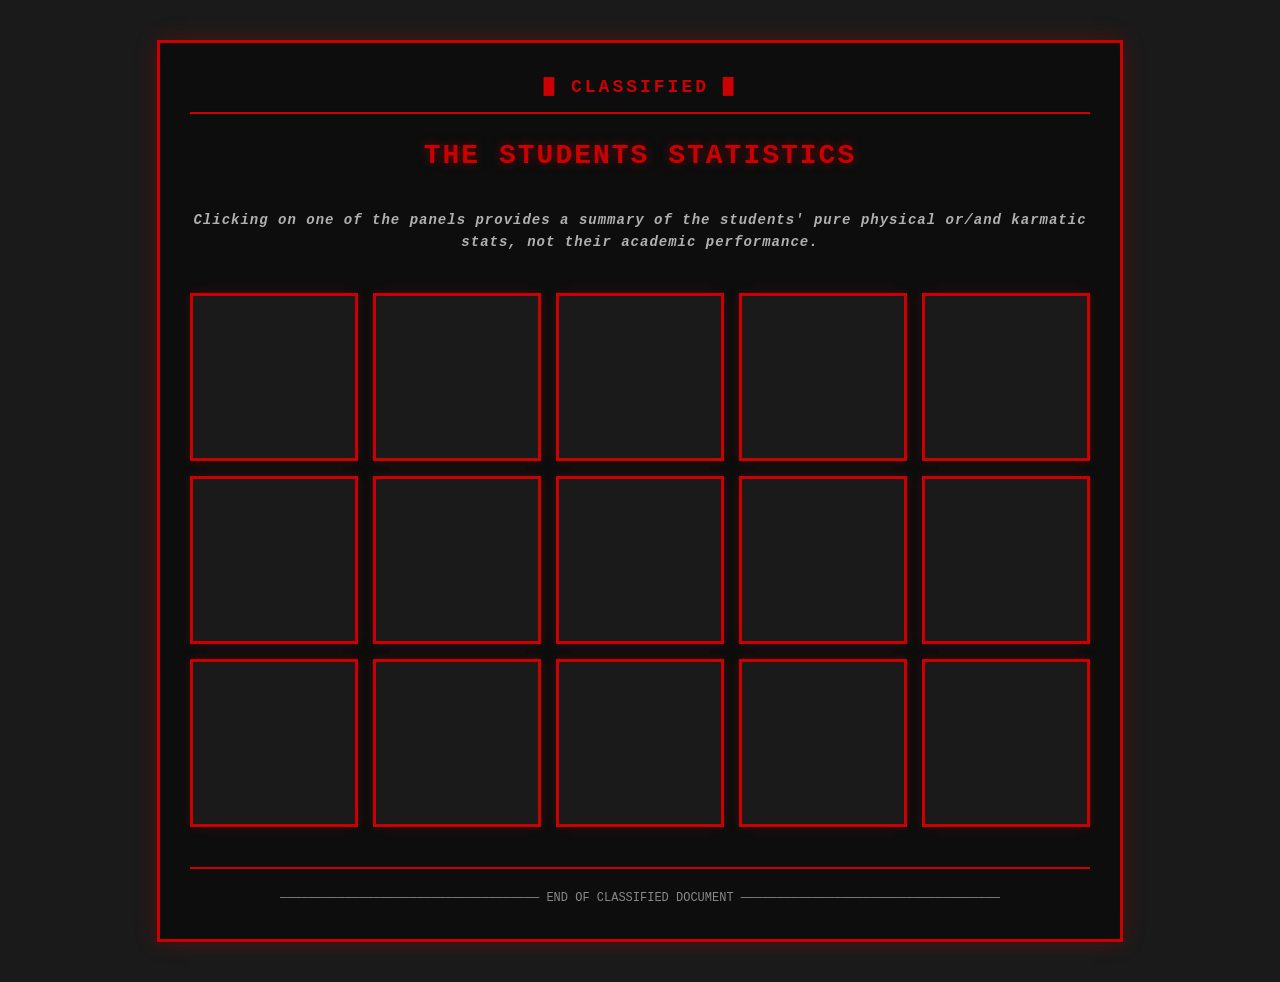
<file: index.html>
<!DOCTYPE html>
<html lang="en">
    <head>
        <meta charset="UTF-8">
        <meta http-equiv="refresh" content="0; url=Template/index.html">
        <title>Redirecting...</title>
    </head>
    <body>
        <p>Redirecting to <a href="Template/index.html">Template/index.html</a>...</p>
    </body>
</html>
</file>
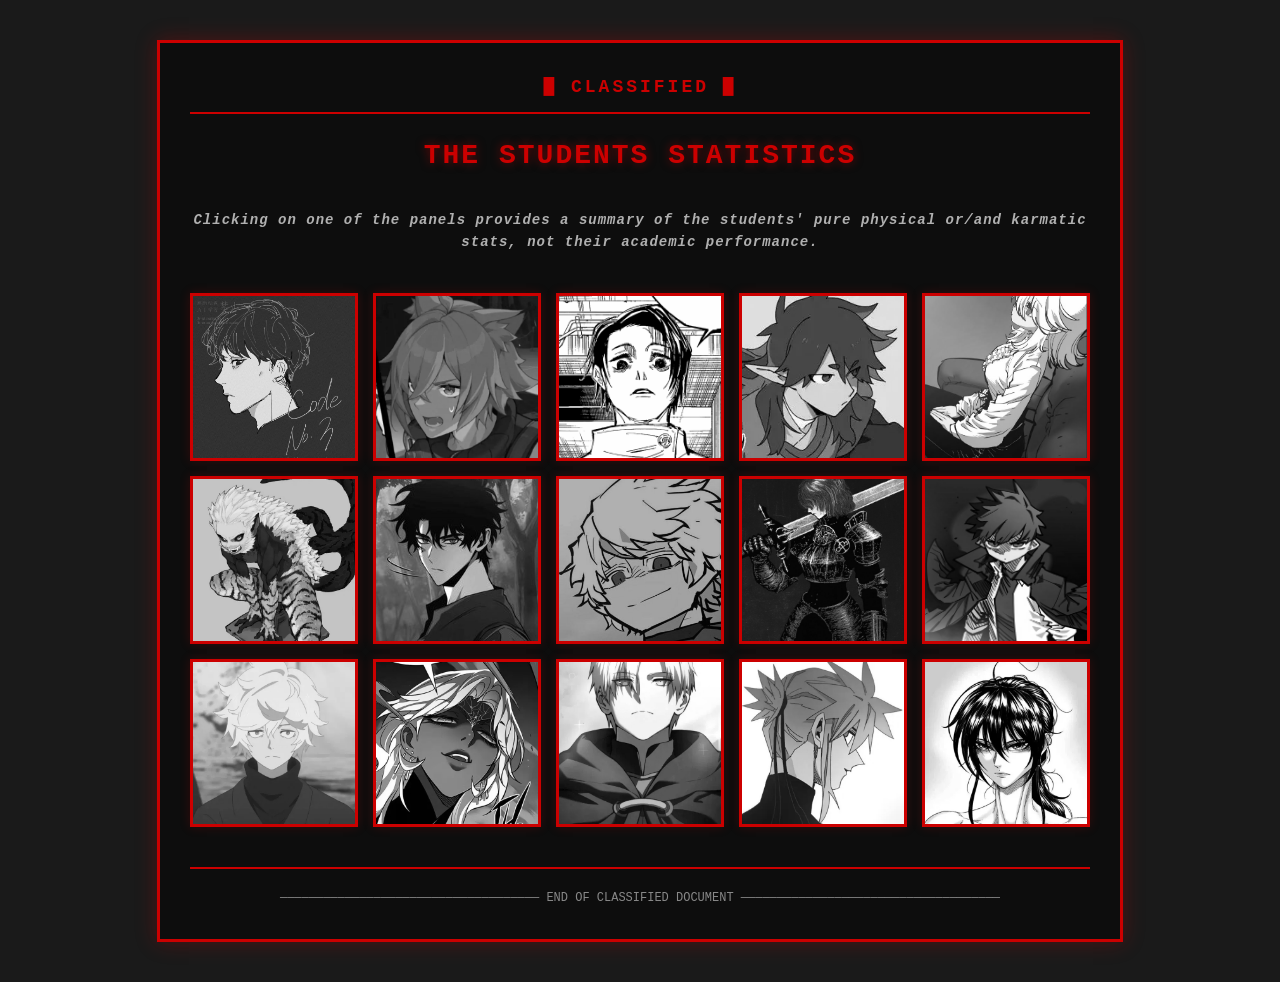
<file: Template/index.html>
<!DOCTYPE html>
<html lang="en">
    <head>
        <title>The Students Statistics</title>
        <link rel="stylesheet" href="../Assets/Style/homepage.css?v=20260331a">
    </head>
    <body>
        <div class="document-container">
            <div class="classification">█ CLASSIFIED █</div>
            <h1>The Students Statistics</h1>
            <h2>Clicking on one of the panels provides a summary of the students' pure physical or/and karmatic stats, not their academic performance.</h2>
            
            <div class="panels-grid">
                <a href="student-profile.html?id=1" class="student-panel">
                    <div class="panel-image" style="background-image: url('../Assets/Images/1EE77C37-54DA-4675-B855-DF644EA32C57.jpg')"></div>
                </a>
                <a href="student-profile.html?id=2" class="student-panel">
                    <div class="panel-image" style="background-image: url('../Assets/Images/2vIanhLsqHhg2gno.webp')"></div>
                </a>
                <a href="student-profile.html?id=3" class="student-panel">
                    <div class="panel-image" style="background-image: url('../Assets/Images/33d93103d56a1a835182aa9ca1f99cf0.jpg')"></div>
                </a>
                <a href="student-profile.html?id=4" class="student-panel">
                    <div class="panel-image" style="background-image: url('../Assets/Images/3mABdoGwsFuGl6ri.webp')"></div>
                </a>
                <a href="student-profile.html?id=5" class="student-panel">
                    <div class="panel-image" style="background-image: url('../Assets/Images/4e7a7c5ccf7ae3b281313e4c67a0d216.png')"></div>
                </a>
                <a href="student-profile.html?id=6" class="student-panel">
                    <div class="panel-image" style="background-image: url('../Assets/Images/8rvfvBgezRMFt7m3.webp')"></div>
                </a>
                <a href="student-profile.html?id=7" class="student-panel">
                    <div class="panel-image" style="background-image: url('../Assets/Images/943cc817520e220ea36a9e704f3b32b0.png')"></div>
                </a>
                <a href="student-profile.html?id=8" class="student-panel">
                    <div class="panel-image" style="background-image: url('../Assets/Images/a8296d1083004cb5cd51013947ecfb99.png')"></div>
                </a>
                <a href="student-profile.html?id=9" class="student-panel">
                    <div class="panel-image" style="background-image: url('../Assets/Images/GRd0Na_WIAAooSL.png')"></div>
                </a>
                <a href="student-profile.html?id=10" class="student-panel">
                    <div class="panel-image" style="background-image: url('../Assets/Images/IMG_2215.png')"></div>
                </a>
                <a href="student-profile.html?id=11" class="student-panel">
                    <div class="panel-image" style="background-image: url('../Assets/Images/l3UuYF94eLdFNFoT.webp')"></div>
                </a>
                <a href="student-profile.html?id=12" class="student-panel">
                    <div class="panel-image" style="background-image: url('../Assets/Images/Ni3l3p6dka9KF7W7.webp')"></div>
                </a>
                <a href="student-profile.html?id=13" class="student-panel">
                    <div class="panel-image" style="background-image: url('../Assets/Images/RoNm7lmFNV6UTLUL.webp')"></div>
                </a>
                <a href="student-profile.html?id=14" class="student-panel">
                    <div class="panel-image" style="background-image: url('../Assets/Images/V0VuhcFTqB_MfFT7.webp')"></div>
                </a>
                <a href="student-profile.html?id=15" class="student-panel">
                    <div class="panel-image" style="background-image: url('../Assets/Images/xMxUMhvrezGV2XjQ.webp')"></div>
                </a>
            </div>
            
            <div class="document-footer">
                ────────────────────────────────────
                END OF CLASSIFIED DOCUMENT
                ────────────────────────────────────
            </div>
        </div>
    </body>
</html>
</file>
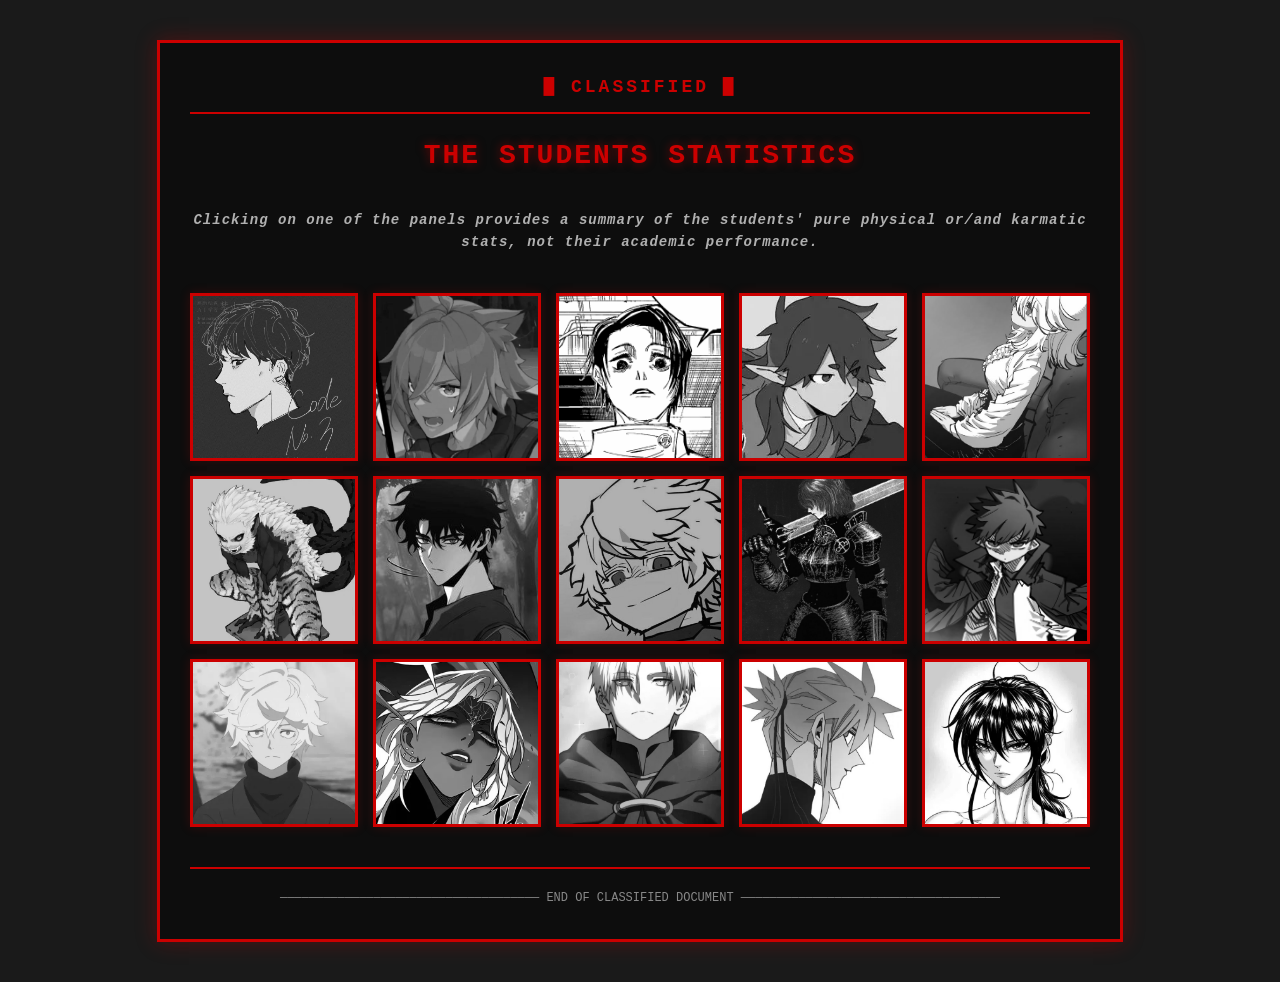
<file: Template/homepage.html>
<!DOCTYPE html>
<html lang="en">
    <head>
        <title>The Students Statistics</title>
        <link rel="stylesheet" href="../Assets/Style/homepage.css">
    </head>
    <body>
        <div class="document-container">
            <div class="classification">█ CLASSIFIED █</div>
            <h1>The Students Statistics</h1>
            <h2>Clicking on one of the panels provides a summary of the students' pure physical or/and karmatic stats, not their academic performance.</h2>
            
            <div class="panels-grid">
                <a href="student-profile.html?id=1" class="student-panel">
                    <div class="panel-image" style="background-image: url('../Assets/Images/1EE77C37-54DA-4675-B855-DF644EA32C57.jpg')"></div>
                </a>
                <a href="student-profile.html?id=2" class="student-panel">
                    <div class="panel-image" style="background-image: url('../Assets/Images/2vIanhLsqHhg2gno.webp')"></div>
                </a>
                <a href="student-profile.html?id=3" class="student-panel">
                    <div class="panel-image" style="background-image: url('../Assets/Images/33d93103d56a1a835182aa9ca1f99cf0.jpg')"></div>
                </a>
                <a href="student-profile.html?id=4" class="student-panel">
                    <div class="panel-image" style="background-image: url('../Assets/Images/3mABdoGwsFuGl6ri.webp')"></div>
                </a>
                <a href="student-profile.html?id=5" class="student-panel">
                    <div class="panel-image" style="background-image: url('../Assets/Images/4e7a7c5ccf7ae3b281313e4c67a0d216.png')"></div>
                </a>
                <a href="student-profile.html?id=6" class="student-panel">
                    <div class="panel-image" style="background-image: url('../Assets/Images/8rvfvBgezRMFt7m3.webp')"></div>
                </a>
                <a href="student-profile.html?id=7" class="student-panel">
                    <div class="panel-image" style="background-image: url('../Assets/Images/943cc817520e220ea36a9e704f3b32b0.png')"></div>
                </a>
                <a href="student-profile.html?id=8" class="student-panel">
                    <div class="panel-image" style="background-image: url('../Assets/Images/a8296d1083004cb5cd51013947ecfb99.png')"></div>
                </a>
                <a href="student-profile.html?id=9" class="student-panel">
                    <div class="panel-image" style="background-image: url('../Assets/Images/GRd0Na_WIAAooSL.png')"></div>
                </a>
                <a href="student-profile.html?id=10" class="student-panel">
                    <div class="panel-image" style="background-image: url('../Assets/Images/IMG_2215.png')"></div>
                </a>
                <a href="student-profile.html?id=11" class="student-panel">
                    <div class="panel-image" style="background-image: url('../Assets/Images/l3UuYF94eLdFNFoT.webp')"></div>
                </a>
                <a href="student-profile.html?id=12" class="student-panel">
                    <div class="panel-image" style="background-image: url('../Assets/Images/Ni3l3p6dka9KF7W7.webp')"></div>
                </a>
                <a href="student-profile.html?id=13" class="student-panel">
                    <div class="panel-image" style="background-image: url('../Assets/Images/RoNm7lmFNV6UTLUL.webp')"></div>
                </a>
                <a href="student-profile.html?id=14" class="student-panel">
                    <div class="panel-image" style="background-image: url('../Assets/Images/V0VuhcFTqB_MfFT7.webp')"></div>
                </a>
                <a href="student-profile.html?id=15" class="student-panel">
                    <div class="panel-image" style="background-image: url('../Assets/Images/xMxUMhvrezGV2XjQ.webp')"></div>
                </a>
            </div>
            
            <div class="document-footer">
                ────────────────────────────────────
                END OF CLASSIFIED DOCUMENT
                ────────────────────────────────────
            </div>
        </div>
    </body>
</html>
</file>
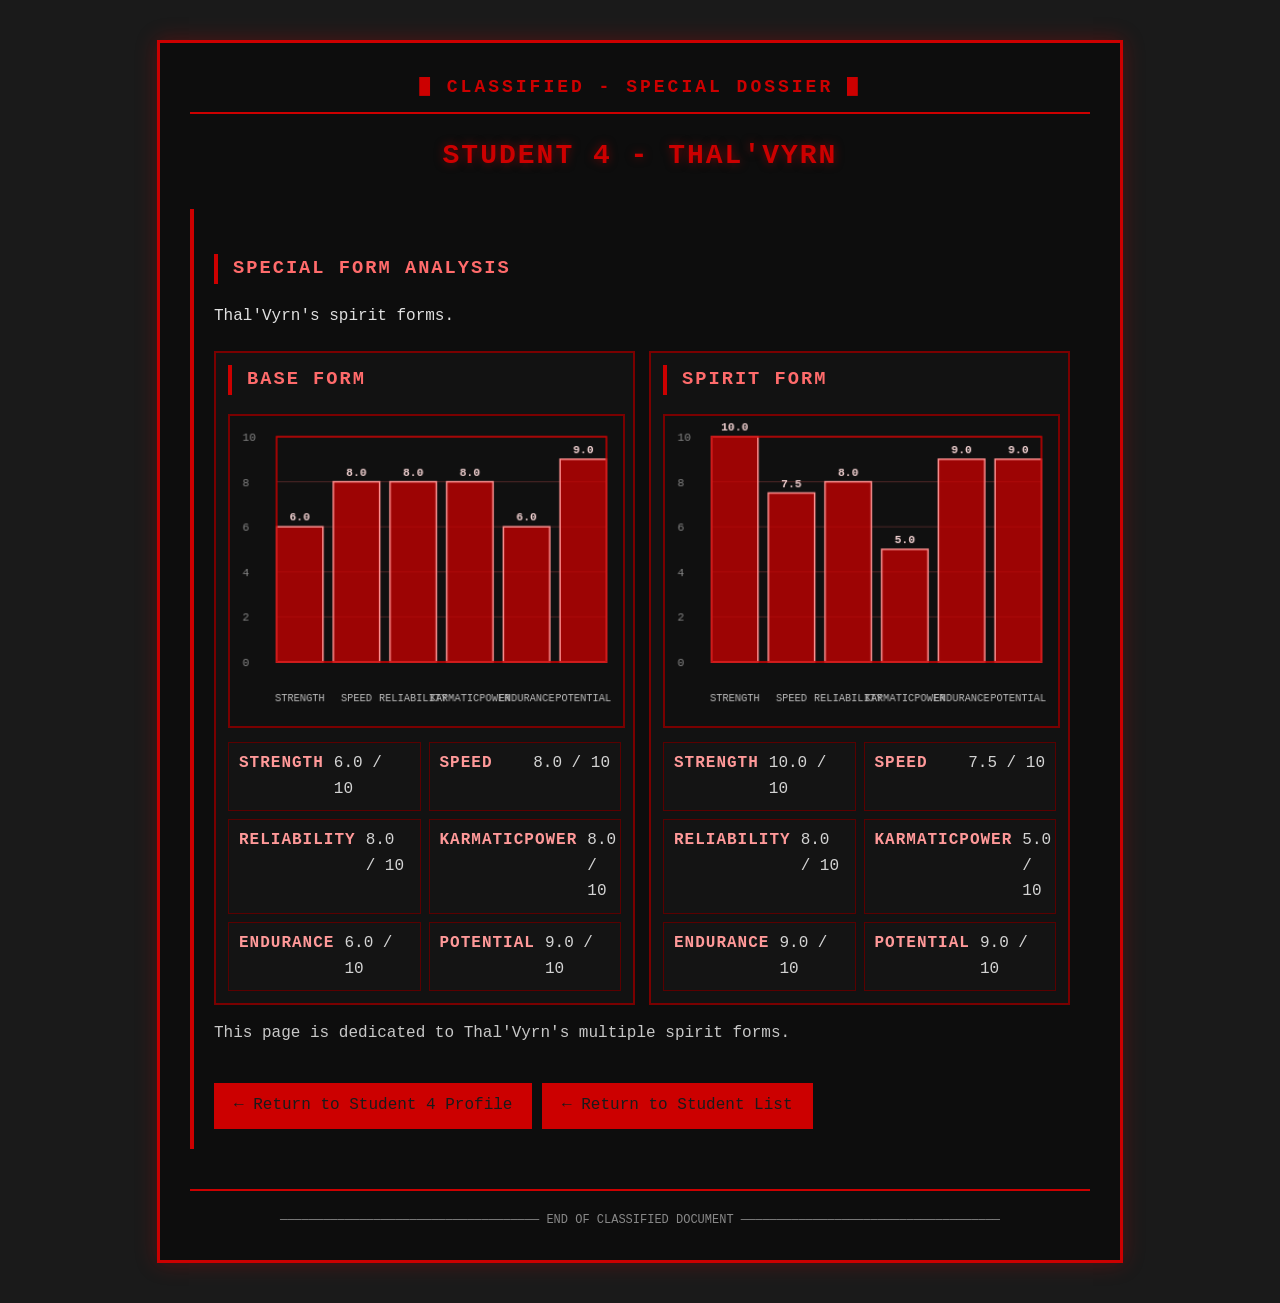
<file: Template/student4-special.html>
<!DOCTYPE html>
<html lang="en">
    <head>
        <title>Student 4 Special Stats</title>
        <link rel="stylesheet" href="../Assets/Style/homepage.css?v=20260331a">
    </head>
    <body>
        <div class="document-container">
            <div class="classification">█ CLASSIFIED - SPECIAL DOSSIER █</div>
            <h1>Student 4 - Thal'Vyrn</h1>

            <div class="profile-section">
                <h3>Special Form Analysis</h3>
                <p id="specialStudentLabel">Dual-form chart for Thal'Vyrn.</p>

                <div class="special-layout">
                    <div class="special-card">
                        <h3>Base Form</h3>
                        <canvas id="student4BaseChart" class="student-chart" width="380" height="300"></canvas>
                        <div id="student4BaseLegend" class="chart-legend"></div>
                    </div>

                    <div class="special-card">
                        <h3>Spirit Form</h3>
                        <canvas id="student4SpiritChart" class="student-chart" width="380" height="300"></canvas>
                        <div id="student4SpiritLegend" class="chart-legend"></div>
                    </div>
                </div>

                <p class="special-note" id="specialStudentNote"></p>

                <a href="student-profile.html?id=4" class="back-link">← Return to Student 4 Profile</a>
                <a href="index.html" class="back-link">← Return to Student List</a>
            </div>

            <div class="document-footer">
                ────────────────────────────────────
                END OF CLASSIFIED DOCUMENT
                ────────────────────────────────────
            </div>
        </div>

        <script src="../Source/student4-special.js?v=20260331a"></script>
    </body>
</html>
</file>
<file: Assets/Style/homepage.css>
/* SCP Document Classified Theme */

body {
    background-color: #1a1a1a;
    color: #e0e0e0;
    font-family: 'Courier New', monospace;
    margin: 0;
    padding: 40px 20px;
    line-height: 1.6;
}

/* Main document container */
.document-container {
    max-width: 900px;
    margin: 0 auto;
    background-color: #0d0d0d;
    border: 3px solid #cc0000;
    position: relative;
    padding: 30px;
    box-shadow: 0 0 20px rgba(204, 0, 0, 0.3);
}

/* Classification header */
.classification {
    text-align: center;
    color: #cc0000;
    font-weight: bold;
    font-size: 18px;
    letter-spacing: 3px;
    margin-bottom: 20px;
    text-transform: uppercase;
    border-bottom: 2px solid #cc0000;
    padding-bottom: 10px;
}

/* Main title */
h1 {
    color: #cc0000;
    font-weight: bold;
    text-align: center;
    font-size: 28px;
    letter-spacing: 2px;
    margin: 20px 0;
    text-transform: uppercase;
    text-shadow: 0 0 10px rgba(204, 0, 0, 0.5);
}

/* Subtitle */
h2 {
    color: #b0b0b0;
    text-align: center;
    font-size: 14px;
    margin-top: 30px;
    margin-bottom: 30px;
    font-style: italic;
    letter-spacing: 1px;
}

/* Section headers */
h3 {
    color: #ff6b6b;
    text-transform: uppercase;
    letter-spacing: 2px;
    border-left: 4px solid #cc0000;
    padding-left: 15px;
    margin-top: 25px;
}

/* Links styling */
a {
    color: #ff8888;
    text-decoration: none;
    border-bottom: 1px solid #ff8888;
    transition: all 0.3s ease;
}

a:hover {
    color: #cc0000;
    text-shadow: 0 0 10px rgba(204, 0, 0, 0.7);
    border-bottom: 2px solid #cc0000;
}

/* Redacted text style */
.redacted {
    background-color: #cc0000;
    color: #cc0000;
}

.redacted:hover {
    background-color: transparent;
    color: #cc0000;
}

/* Document footer */
.document-footer {
    border-top: 2px solid #cc0000;
    margin-top: 40px;
    padding-top: 20px;
    text-align: center;
    color: #888888;
    font-size: 12px;
}

/* Paragraph styling */
p {
    line-height: 1.8;
    margin: 15px 0;
}

/* Panels Grid */
.panels-grid {
    display: grid;
    grid-template-columns: repeat(auto-fit, minmax(150px, 1fr));
    gap: 15px;
    margin: 40px 0;
}

/* Student Panel Card */
.student-panel {
    display: block;
    border: 3px solid #cc0000;
    background-color: #1a1a1a;
    overflow: hidden;
    transition: all 0.3s ease;
    text-decoration: none;
    box-shadow: 0 0 10px rgba(204, 0, 0, 0.2);
}

.student-panel:hover {
    transform: scale(1.05);
    box-shadow: 0 0 20px rgba(204, 0, 0, 0.6);
    border-color: #ff6b6b;
}

/* Panel Image */
.panel-image {
    width: 100%;
    padding-bottom: 100%;
    background-size: cover;
    background-position: center;
    position: relative;
    filter: grayscale(100%);
    transition: filter 0.3s ease;
}

.student-panel:hover .panel-image {
    filter: grayscale(0%);
}

/* Profile Section */
.profile-section {
    margin: 30px 0;
    padding: 20px;
    border-left: 4px solid #cc0000;
}

.back-link {
    display: inline-block;
    margin-top: 20px;
    padding: 10px 20px;
    background-color: #cc0000;
    color: #1a1a1a;
    text-decoration: none;
    border: none;
    transition: all 0.3s ease;
}

.back-link:hover {
    background-color: #ff6b6b;
    text-shadow: none;
    border-bottom: none;
}

/* Student Image Corner */
.student-image-corner {
    position: absolute;
    top: 100px;
    right: 30px;
    width: 200px;
    height: 250px;
    overflow: hidden;
    border: 2px solid #cc0000;
    box-shadow: 0 0 15px rgba(204, 0, 0, 0.3);
}

.student-image-corner img {
    width: 100%;
    height: 100%;
    object-fit: cover;
    opacity: 0.85;
    transition: opacity 0.3s ease;
}

.student-image-corner:hover img {
    opacity: 1;
}

.chart-wrapper {
    margin: 20px 0;
    padding: 12px;
    border: 2px solid #cc0000;
    background-color: #141414;
}

.chart-image {
    display: block;
    width: 100%;
    height: auto;
}

.student-chart {
    display: block;
    width: 100%;
    height: auto;
    border: 2px solid #7a0000;
    background-color: #101010;
}

.chart-legend {
    margin-top: 14px;
    display: grid;
    grid-template-columns: repeat(auto-fit, minmax(180px, 1fr));
    gap: 8px;
}

.legend-item {
    border: 1px solid #5a0000;
    background-color: #141414;
    padding: 8px 10px;
    display: flex;
    justify-content: space-between;
    gap: 10px;
}

.legend-label {
    color: #ff9999;
    font-weight: bold;
    letter-spacing: 1px;
}

.legend-value {
    color: #d3d3d3;
}

.special-layout {
    margin-top: 20px;
    display: grid;
    grid-template-columns: repeat(2, minmax(0, 1fr));
    gap: 14px;
}

.special-card {
    border: 2px solid #7a0000;
    background-color: #121212;
    padding: 12px;
}

.special-card h3 {
    margin-top: 0;
}

.special-note {
    margin-top: 14px;
    color: #c8c8c8;
}

#viewStatsButton,
#backToProfile {
    margin-right: 10px;
}

@media (max-width: 768px) {
    .chart-wrapper {
        padding: 8px;
    }

    .special-layout {
        grid-template-columns: 1fr;
    }

    #viewStatsButton,
    #backToProfile,
    .back-link {
        display: block;
        width: fit-content;
        margin-bottom: 10px;
    }
}
</file>
